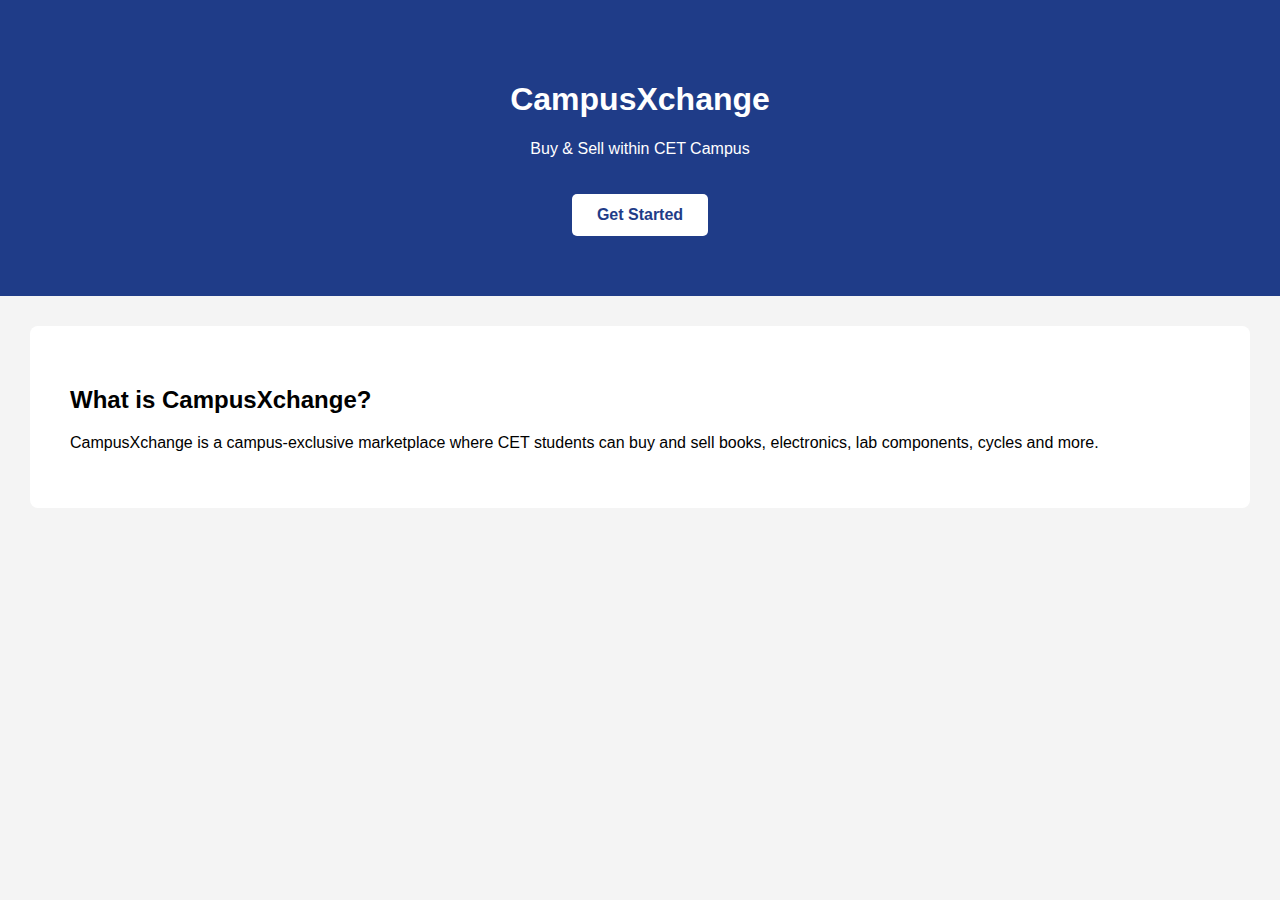
<file: index.html>
<!DOCTYPE html>
<html lang="en">
<head>
    <meta charset="UTF-8">
    <title>CampusXchange</title>
    <link rel="stylesheet" href="style.css">
</head>
<body>

    <header>
        <h1>CampusXchange</h1>
        <p>Buy & Sell within CET Campus</p>
        <a href="login.html" class="btn">Get Started</a>
    </header>

    <section class="about">
        <h2>What is CampusXchange?</h2>
        <p>
            CampusXchange is a campus-exclusive marketplace where CET students 
            can buy and sell books, electronics, lab components, cycles and more.
        </p>
    </section>

</body>
</html>
</file>
<file: style.css>
body {
    font-family: Arial, sans-serif;
    margin: 0;
    padding: 0;
    background: #f4f4f4;
}

header {
    background: #1f3c88;
    color: white;
    text-align: center;
    padding: 60px 20px;
}

.btn {
    display: inline-block;
    margin-top: 20px;
    padding: 12px 25px;
    background: white;
    color: #1f3c88;
    text-decoration: none;
    font-weight: bold;
    border-radius: 5px;
}

.about {
    padding: 40px;
    background: white;
    margin: 30px;
    border-radius: 8px;
}
.login-container {
    width: 350px;
    margin: 100px auto;
    background: white;
    padding: 30px;
    border-radius: 8px;
    text-align: center;
}

.login-container h2 {
    margin-bottom: 20px;
    color: #1f3c88;
}

.login-container input {
    width: 90%;
    padding: 10px;
    margin: 10px 0;
}

.login-container button {
    width: 95%;
    padding: 10px;
    background: #1f3c88;
    color: white;
    border: none;
    font-size: 16px;
    cursor: pointer;
}

.note {
    margin-top: 15px;
    font-size: 14px;
    color: gray;
}
.note.small {
    font-size: 13px;
    color: #555;
}
.market-header {
    background: #1f3c88;
    color: white;
    padding: 20px;
    display: flex;
    justify-content: space-between;
    align-items: center;
}

.items-container {
    display: grid;
    grid-template-columns: repeat(auto-fit, minmax(250px, 1fr));
    gap: 20px;
    padding: 30px;
}

.item-card {
    background: white;
    padding: 20px;
    border-radius: 8px;
    box-shadow: 0 0 5px rgba(0,0,0,0.1);
}

.item-card h3 {
    margin-top: 0;
}

.price {
    font-weight: bold;
    color: #1f3c88;
}

.item-card button {
    margin-top: 10px;
    padding: 8px;
    width: 100%;
    background: #1f3c88;
    color: white;
    border: none;
    cursor: pointer;
}
.form-container {
    width: 400px;
    margin: 60px auto;
    background: white;
    padding: 30px;
    border-radius: 8px;
}

.form-container h2 {
    text-align: center;
    color: #1f3c88;
}

.form-container input,
.form-container select,
.form-container textarea {
    width: 100%;
    padding: 10px;
    margin: 10px 0;
}

.form-container button {
    width: 100%;
    padding: 10px;
    background: #1f3c88;
    color: white;
    border: none;
    font-size: 16px;
    cursor: pointer;
}
</file>
